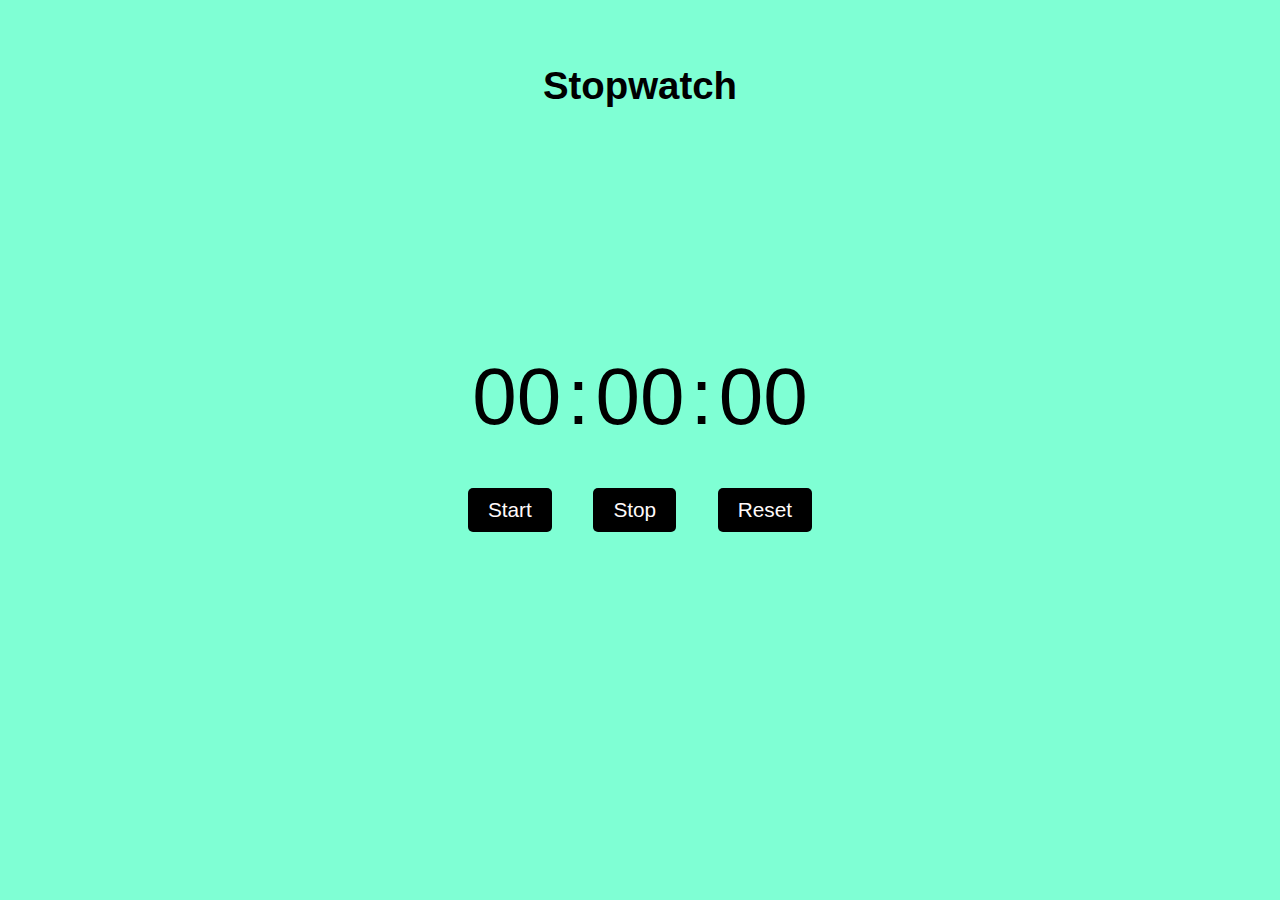
<file: stopwatch/index.html>
<!DOCTYPE html>
<html lang="en">
<head>
  <meta charset="UTF-8">
  <meta http-equiv="X-UA-Compatible" content="IE=edge">
  <meta name="viewport" content="width=device-width, initial-scale=1.0">
  <link rel="stylesheet" href="style.css">
  <title>Stopwatch</title>
</head>
<body>
  
  <div class="container">
    <div class="title">
      <h1>Stopwatch</h1>
    </div>

    <div class="time">
      <span class="hours">00</span>
      <span>:</span>
      <span class="mins">00</span>
      <span>:</span>
      <span class="secs">00</span>
    </div>

    <div class="buttons">
      <button class="start">Start</button>
      <button class="stop">Stop</button>
      <button class="stop">Reset</button>
    </div>




  </div>





  <script src="app.js"></script>
</body>
</html>
</file>
<file: stopwatch/style.css>
* {
  padding: 0;
  margin: 0;
  box-sizing: border-box;
}

body {
  background-color: aquamarine;
}

.container {
  padding: 4em 5em;
}

.title {
  display: flex;
  align-items: center;
  justify-content: center;
  font-size: larger;
  font-family: sans-serif;
  color: black;
}

.time {
  display: flex;
  align-items: center;
  justify-content: center;
  margin-top: 3em;
  font-size: 5rem;
  font-family: sans-serif;
}

.time span {
  margin: 3px;
}

.buttons {
  display: flex;
  align-items: center;
  justify-content: center;
  font-family: sans-serif;
}

.start, .stop, .reset {
  font-size: 1.3rem;
  margin: 2em 1em;
  padding: 10px 20px;
  border: none;
  background-color: black;
  color: snow;
  cursor: pointer;
  border-radius: 5px;
}

.start:hover {
  background-color: snow;
  color: black;
}

.stop:hover {
  background-color: snow;
  color: black;
}

.reset:hover {
  background-color: snow;
  color: black;
}
</file>
